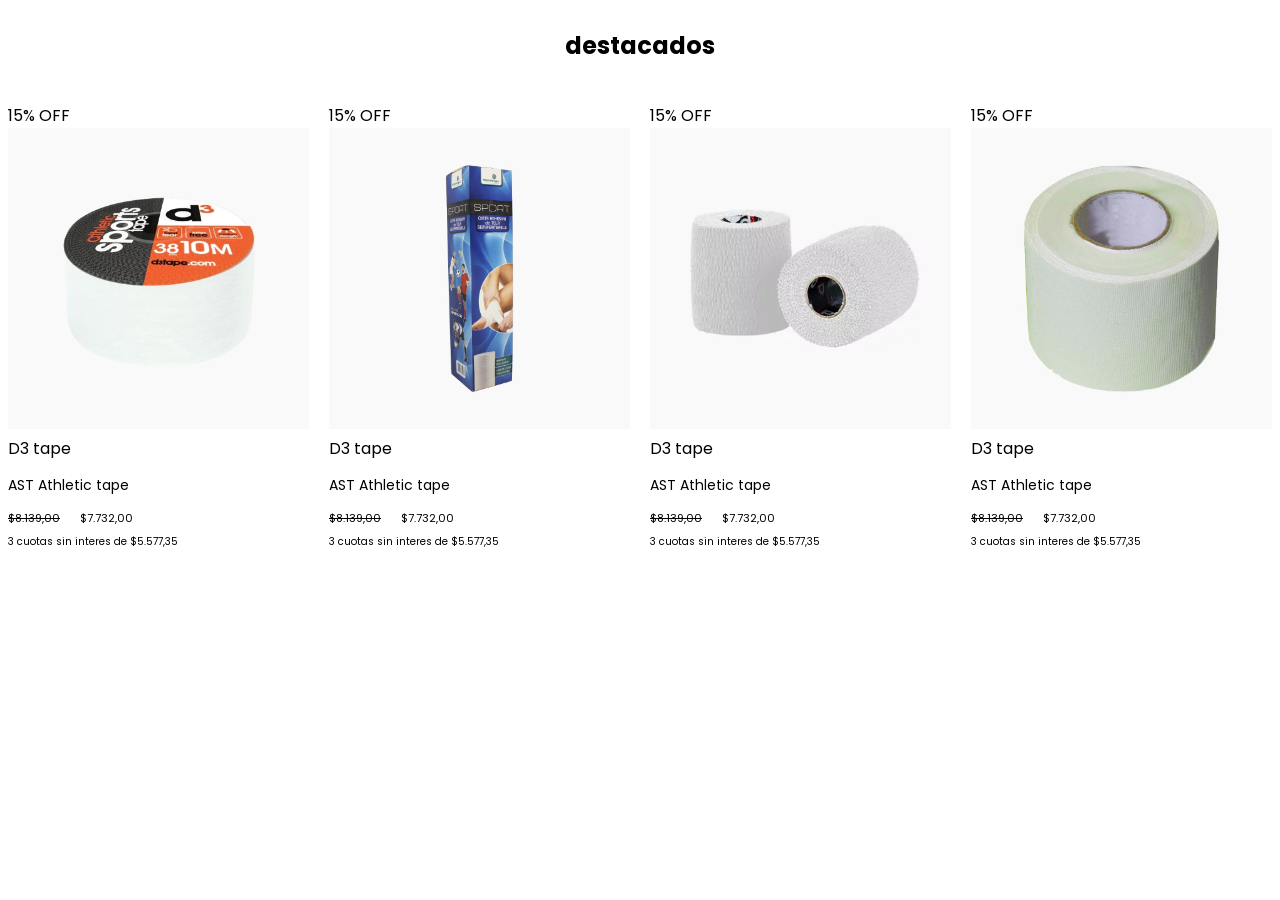
<file: clase 10/index.html>
<!DOCTYPE html>
<html lang="en">
<head>
    <meta charset="UTF-8">
    <meta name="viewport" content="width=, initial-scale=1.0">
    <title>Document</title>
    <link rel="stylesheet" href="./style.css">
</head>
<body>
    <section class="products-section">
        <h1 class="title">destacados</h1>
        <div class="products-list">
            <div class="product-card">
                <div class="product-card_image-container">
                    <span class="product-card_discount'badge">15% OFF</span>
                    <img src="./img/producto 1.webp" alt="product title">

                </div>
                <div class="product-card_info-container">
                    <span class="product-card_brandname">D3 tape</span>
                    <h3 class="product-card_title">AST Athletic tape</h3>
                    <div class="product-card_price-container">
                        <span class="product-card_original-price">$8.139,00</span>
                        <span class="product-card_real-price">$7.732,00</span>
                    </div>
                    <div class="product-card_color-variant">
                        <div class="product-card_white-variant">
                        </div>
                        <div class="product-card_gray-variant">
                        </div>

                    </div>
                    <span class="product-card_cuotas">3 cuotas sin interes de $5.577,35</span>
                    <button class="product-card_buy_btn">comprar</button>

                </div>

            </div>

            <!-- PRODUCTO 2 -->

            <div class="product-card">
                <div class="product-card_image-container">
                    <span class="product-card_discount'badge">15% OFF</span>
                    <img src="./img/producto 2.webp" alt="product title">

                </div>
                <div class="product-card_info-container">
                    <span class="product-card_brandname">D3 tape</span>
                    <h3 class="product-card_title">AST Athletic tape</h3>
                    <div class="product-card_price-container">
                        <span class="product-card_original-price">$8.139,00</span>
                        <span class="product-card_real-price">$7.732,00</span>
                    </div>
                    <div class="product-card_color-variant">
                        <div class="product-card_white-variant">
                        </div>
                        <div class="product-card_gray-variant">
                        </div>

                    </div>
                    <span class="product-card_cuotas">3 cuotas sin interes de $5.577,35</span>
                    <button class="product-card_buy_btn">comprar</button>

                </div>



            </div>

            <!-- PRODUCTO 3 -->

            <div class="product-card">
                <div class="product-card_image-container">
                    <span class="product-card_discount'badge">15% OFF</span>
                    <img src="./img/producto 3.webp" alt="product title">

                </div>
                <div class="product-card_info-container">
                    <span class="product-card_brandname">D3 tape</span>
                    <h3 class="product-card_title">AST Athletic tape</h3>
                    <div class="product-card_price-container">
                        <span class="product-card_original-price">$8.139,00</span>
                        <span class="product-card_real-price">$7.732,00</span>
                    </div>
                    <div class="product-card_color-variant">
                        <div class="product-card_white-variant">
                        </div>
                        <div class="product-card_gray-variant">
                        </div>

                    </div>
                    <span class="product-card_cuotas">3 cuotas sin interes de $5.577,35</span>
                    <button class="product-card_buy_btn">comprar</button>

                </div>

            </div>

            <!-- PRODUCTO 4 -->

            <div class="product-card">
                <div class="product-card_image-container">
                    <span class="product-card_discount'badge">15% OFF</span>
                    <img src="./img/producto 4.webp" alt="product title">

                </div>
                <div class="product-card_info-container">
                    <span class="product-card_brandname">D3 tape</span>
                    <h3 class="product-card_title">AST Athletic tape</h3>
                    <div class="product-card_price-container">
                        <span class="product-card_original-price">$8.139,00</span>
                        <span class="product-card_real-price">$7.732,00</span>
                    </div>
                    <div class="product-card_color-variant">
                        <div class="product-card_white-variant">
                        </div>
                        <div class="product-card_gray-variant">
                        </div>

                    </div>
                    <span class="product-card_cuotas">3 cuotas sin interes de $5.577,35</span>
                    <button class="product-card_buy_btn">comprar</button>

                </div>

            </div>



            


            
        </div>
    </section>
</body>
</html>
</file>
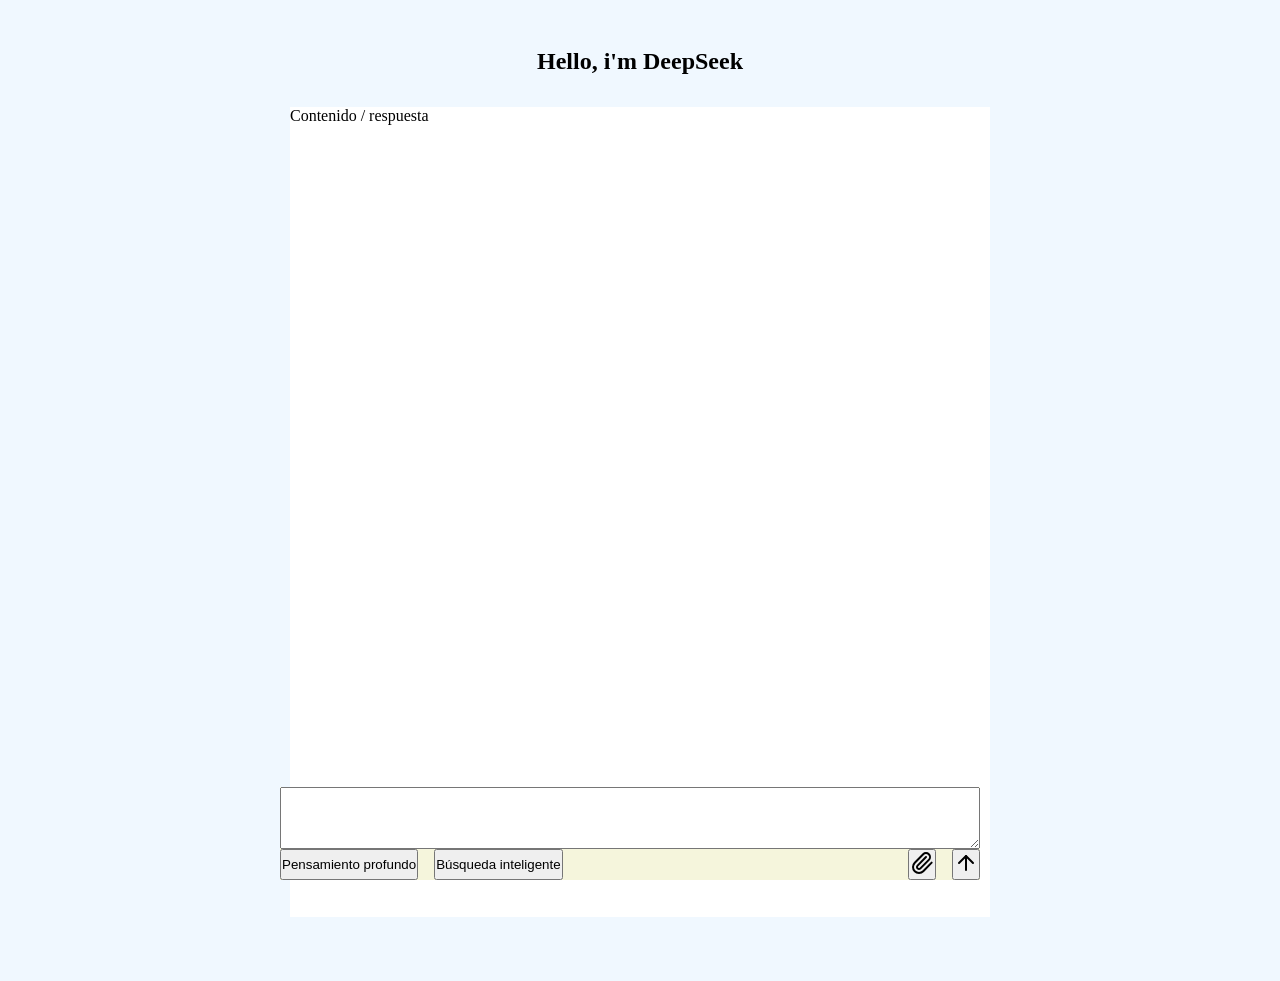
<file: clase 9/deepseek.html>
<!DOCTYPE html>
<html lang="en">

<head>
    <meta charset="UTF-8">
    <meta name="viewport" content="width=device-width, initial-scale=1.0">
    <title>Deep Seek - Fixed</title>
    <link rel="stylesheet" href="./deepseek.css">
</head>

<body>

    <section class="seccion-chat">

        <h2 class="titulo-principal">Hello, i'm DeepSeek</h2>
        <div class="content">
            Contenido / respuesta
        </div>

        <form class="chat-box">

            <textarea class="textarea-chat" name="" rows="4" id=""></textarea>

            <div class="btn-container">
                <button class="btn-profundo">Pensamiento profundo</button>
                <button class="btn-inteligente">Búsqueda inteligente</button>
                <button class="btn-adjuntar"><svg xmlns="http://www.w3.org/2000/svg" width="24" height="24"
                        viewBox="0 0 24 24" fill="none" stroke="currentColor" stroke-width="2" stroke-linecap="round"
                        stroke-linejoin="round" class="lucide lucide-paperclip preview-icon">
                        <path
                            d="m16 6-8.414 8.586a2 2 0 0 0 2.829 2.829l8.414-8.586a4 4 0 1 0-5.657-5.657l-8.379 8.551a6 6 0 1 0 8.485 8.485l8.379-8.551" />
                    </svg></button>
                <button class="btn-enviar"><svg xmlns="http://www.w3.org/2000/svg" width="24" height="24"
                        viewBox="0 0 24 24" fill="none" stroke="currentColor" stroke-width="2" stroke-linecap="round"
                        stroke-linejoin="round" class="lucide lucide-arrow-up preview-icon">
                        <path d="m5 12 7-7 7 7" />
                        <path d="M12 19V5" />
                    </svg></button>
            </div>
        </form>

    </section>

</body>

</html>
</file>
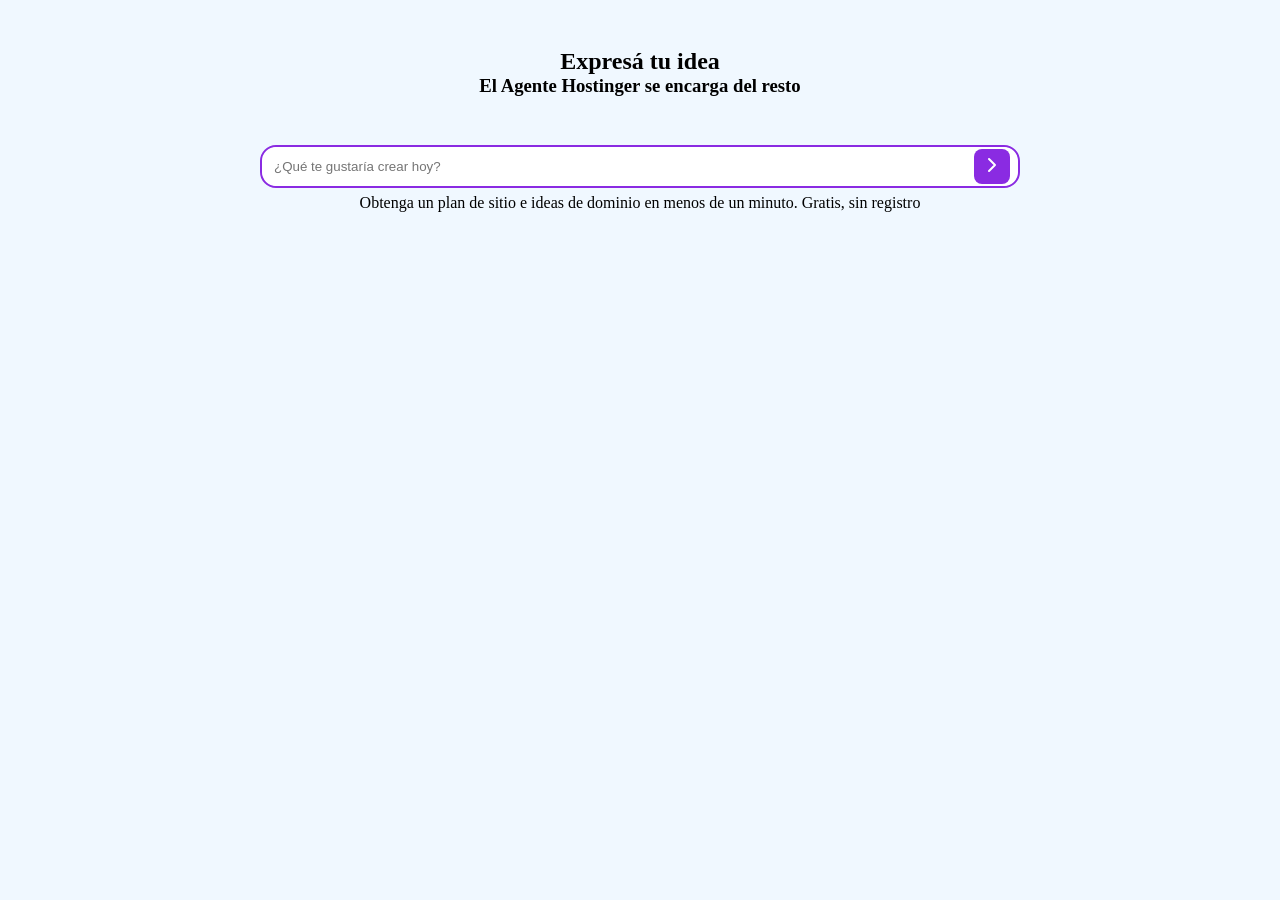
<file: clase 9/hostinger.html>
<!DOCTYPE html>
<html lang="en">

<head>
    <meta charset="UTF-8">
    <meta name="viewport" content="width=device-width, initial-scale=1.0">
    <link rel="stylesheet" href="./hostinger.css">
    <title>Hostinger</title>
</head>

<body>

    <section class="seccion-idea">
        <h2 class="titulo-principal">
            Expresá tu idea
        </h2>
        <h3 class="subtitulo">El Agente Hostinger se encarga del resto</h3>


        <form action="" class="form-busqueda">
            <input class="input-busqueda" type="text" placeholder="¿Qué te gustaría crear hoy?">
            <button class="btn-enviar">

                <svg xmlns="http://www.w3.org/2000/svg" width="24" height="24" viewBox="0 0 24 24" fill="none"
                    stroke="currentColor" stroke-width="2" stroke-linecap="round" stroke-linejoin="round"
                    class="lucide lucide-chevron-right preview-icon">
                    <path d="m9 18 6-6-6-6" />
                </svg>

            </button>
        </form>
        <p class="parrafo-descripcion">Obtenga un plan de sitio e ideas de dominio en menos de un minuto. Gratis, sin
            registro</p>

    </section>

</body>

</html>
</file>
<file: clase 10/style.css>
@import url('https://fonts.googleapis.com/css2?family=Poppins:ital,wght@0,100;0,200;0,300;0,400;0,500;0,600;0,700;0,800;0,900;1,100;1,200;1,300;1,400;1,500;1,600;1,700;1,800;1,900&display=swap');

/*
:root{
    primary-color ;
    secondary-color
}
*/
*{
    box-sizing: border-box ;
    padding: 0;
    margin: o;
    font-family: "poppins",sans-serif;
}

.title{
    text-align: center;
}

.products-section{
    display: flex;
    gap: 20px;
    flex-direction: column;
}

.products-list{
    display: flex;
    flex-direction: row;
    gap: 20px;
}

.product-card{
    flex: 1;
}

.product-card_image-container{
    width: 100%;
}

.product-card_image-container img{
    width: 100%;
}

.product-card_discount-badge{
    background-color: var(--primary-cokor);
    border-radius: 4px;
    padding: 4px 6px;
    color: white;
    font-weight: 700;
    position:absolute ;
    right:16px;
    top: 16px;
    font-size: 12px;
}

.product-card_bradname{
    font-size: 14px;
}

.product-card_title{
    font-size: 14px;
    font-weight: 400;
}

.product-card_price-container{
    display: flex;
    flex-direction: row;
    gap: 20px;
}

.product-card_original-price{
    font-size: 11px;
    text-decoration: 1px solid line-through;
}

.product-card_real-price{
    font-size: 11px;
    font-weight: 700px;
}

.product-card_cuotas{
    font-size: 10px;
}

.product-card_buy{
    font-size: 12px;
    color: white;
    background-color: var(secundary-color);
    padding: 2px;
    border-radius: 4px;
    border: none;
    align-self: flex-start;
    display: none;
}

.product-card:hover .product-card_buy_btn{
    opacity: 1;
    transition: 300ms ease-in;
}

@media screen and (max-width:768px){

    .product-card{
        overflow-x: scroll;
         flex: none;
    flex-shrink: 0;
    width: 70vw;
    }
   
}

.product-card_buy_btn{
    opacity: 0;
}
</file>
<file: clase 9/deepseek.css>
* {
    margin: 0;
    padding: 0;
    box-sizing: border-box;
}

.seccion-chat {
    min-height: 100dvh;
    padding: 48px;
    background-color: aliceblue;

}

.titulo-principal {
    text-align: center;
}

.content{
    background-color: white;
    min-height: 90dvh;
    max-width: 700px;
    margin: auto;
    margin-top: 32px;
    margin-bottom: 16px;
}

.chat-box{
    position: fixed;
    width: 700px;
    background-color: beige;
    bottom: 20px;
    left: 280px;
}
.textarea-chat{
    width: 100%;
    display: block;
}
.btn-container{
    display: flex;
    gap: 16px;
}
.btn-adjuntar{
    margin-left: auto;
}
</file>
<file: clase 9/hostinger.css>
* {
    margin: 0;
    padding: 0;
    box-sizing: border-box;
}

.seccion-idea {
    min-height: 100dvh;
    padding: 48px;
    background-color: aliceblue;

}

.titulo-principal {
    text-align: center;
}

.subtitulo {
    text-align: center;
}

.form-busqueda {
    background-color: white;
    max-width: 760px;
    margin: auto;
    margin-top: 48px;
    border: 2px solid blueviolet;
    border-radius: 16px;
    position: relative;
}

.input-busqueda {
    width: 100%;
    border: 0;
    padding: 12px;
    border-radius: 16px;
}

.btn-enviar {
    position: absolute;
    right: 8px;
    top: 2px;
    background-color: blueviolet;
    padding: 4px 6px;
    color: white;
    border: 0;
    border-radius: 8px;
}

.parrafo-descripcion {
    text-align: center;
    margin-top: 6px;
}
</file>
